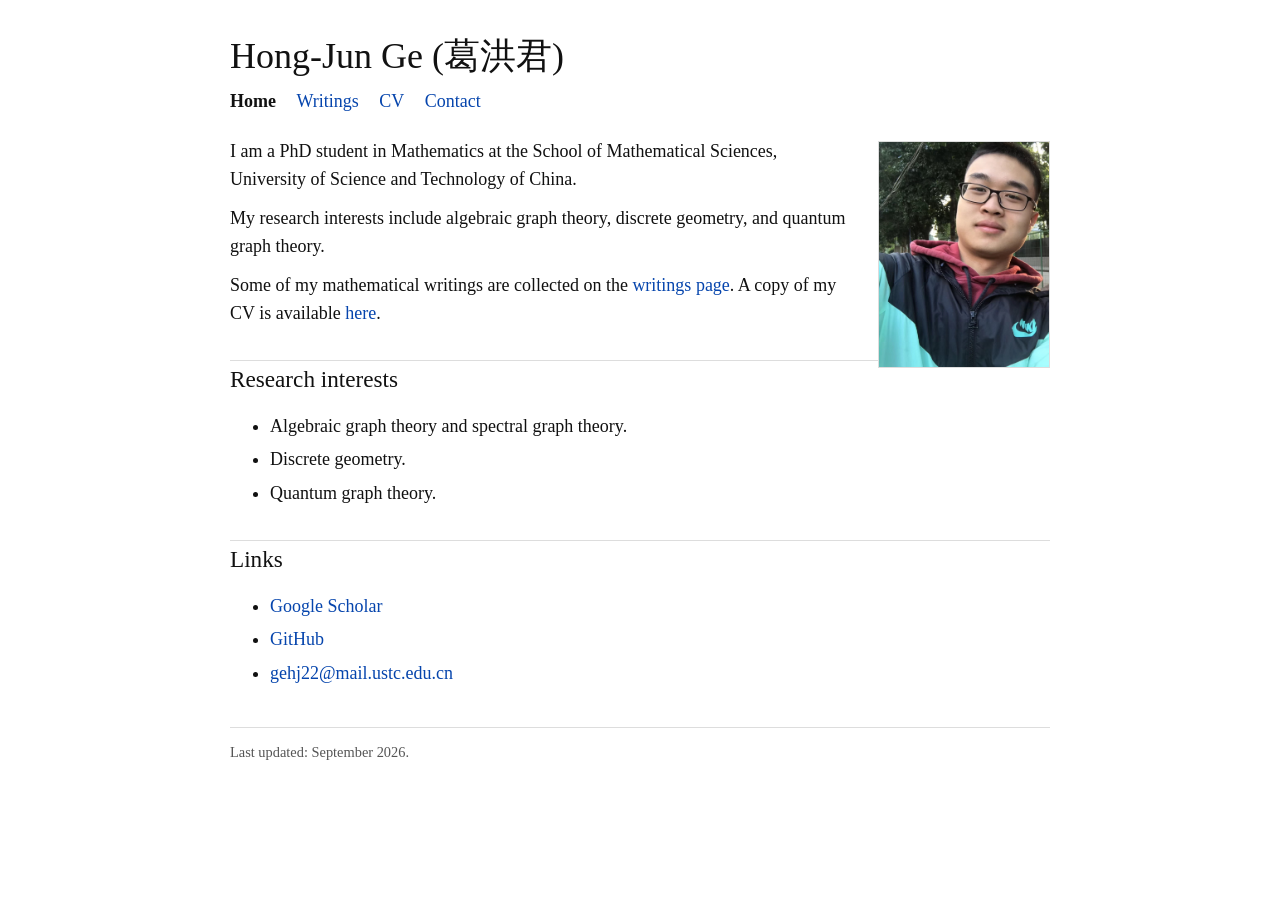
<file: index.html>
<!doctype html>
<html lang="en">
<head>
  <meta charset="utf-8">
  <meta name="viewport" content="width=device-width, initial-scale=1">
  <title>Hong-Jun Ge</title>
  <meta name="description" content="Personal academic webpage of Hong-Jun Ge.">
  <meta name="author" content="Hong-Jun Ge">
  <link rel="stylesheet" href="style.css">
  <!-- After choosing your final domain, replace the URL below. -->
  <link rel="canonical" href="https://hongjunge.org/">

  <meta property="og:title" content="Hong-Jun Ge">
  <meta property="og:description" content="Personal academic webpage of Hong-Jun Ge.">
  <meta property="og:type" content="website">
  <meta property="og:url" content="https://hongjunge.org/">

  <script type="application/ld+json">
  {
    "@context": "https://schema.org",
    "@type": "Person",
    "name": "Hong-Jun Ge",
    "alternateName": ["Hongjun Ge", "葛洪君"],
    "url": "https://hongjunge.org/",
    "jobTitle": "PhD student in Mathematics",
    "affiliation": {
      "@type": "CollegeOrUniversity",
      "name": "University of Science and Technology of China"
    },
    "sameAs": [
      "https://scholar.google.com/citations?hl=en&user=Dq7Sg34AAAAJ",
      "https://hongjunge.org/"
    ]
  }
  </script>
</head>
<body>
  <header class="site-header">
    <h1 class="site-title">Hong-Jun Ge (葛洪君)</h1>


    <nav aria-label="Main navigation">
      <ul>
        <li><a href="index.html" aria-current="page">Home</a></li>
        <li><a href="writing.html">Writings</a></li>
        <li><a href="cv.html">CV</a></li>
        <li><a href="contact.html">Contact</a></li>
      </ul>
    </nav>
  </header>

  <main>
      <img class="portrait" src="assets/portrait.jpg" alt="Portrait of Hong-Jun Ge">

    <p>
      I am a PhD student in Mathematics at the School of Mathematical Sciences,
      University of Science and Technology of China.
    </p>

    <p>
      My research interests include algebraic graph theory, discrete geometry,
      and quantum graph theory.
    </p>

    <p>
      Some of my mathematical writings are collected on the
      <a href="writing.html">writings page</a>. A copy of my CV is available
      <a href="cv.html">here</a>.
    </p>

    <h2>Research interests</h2>
    <ul class="compact-list">
      <li>Algebraic graph theory and spectral graph theory.</li>
      <li>Discrete geometry.</li>
      <li>Quantum graph theory.</li>
    </ul>


    <h2>Links</h2>
    <ul class="compact-list">
      <li><a href="https://scholar.google.com/citations?hl=en&user=Dq7Sg34AAAAJ">Google Scholar</a></li>
      <li><a href="https://hongjunge.org/">GitHub</a></li>
      <li><a href="mailto:gehj22@mail.ustc.edu.cn">gehj22@mail.ustc.edu.cn</a></li>
    </ul>
  </main>

  <footer>
    Last updated: September 2026.
  </footer>
</body>
</html>
</file>
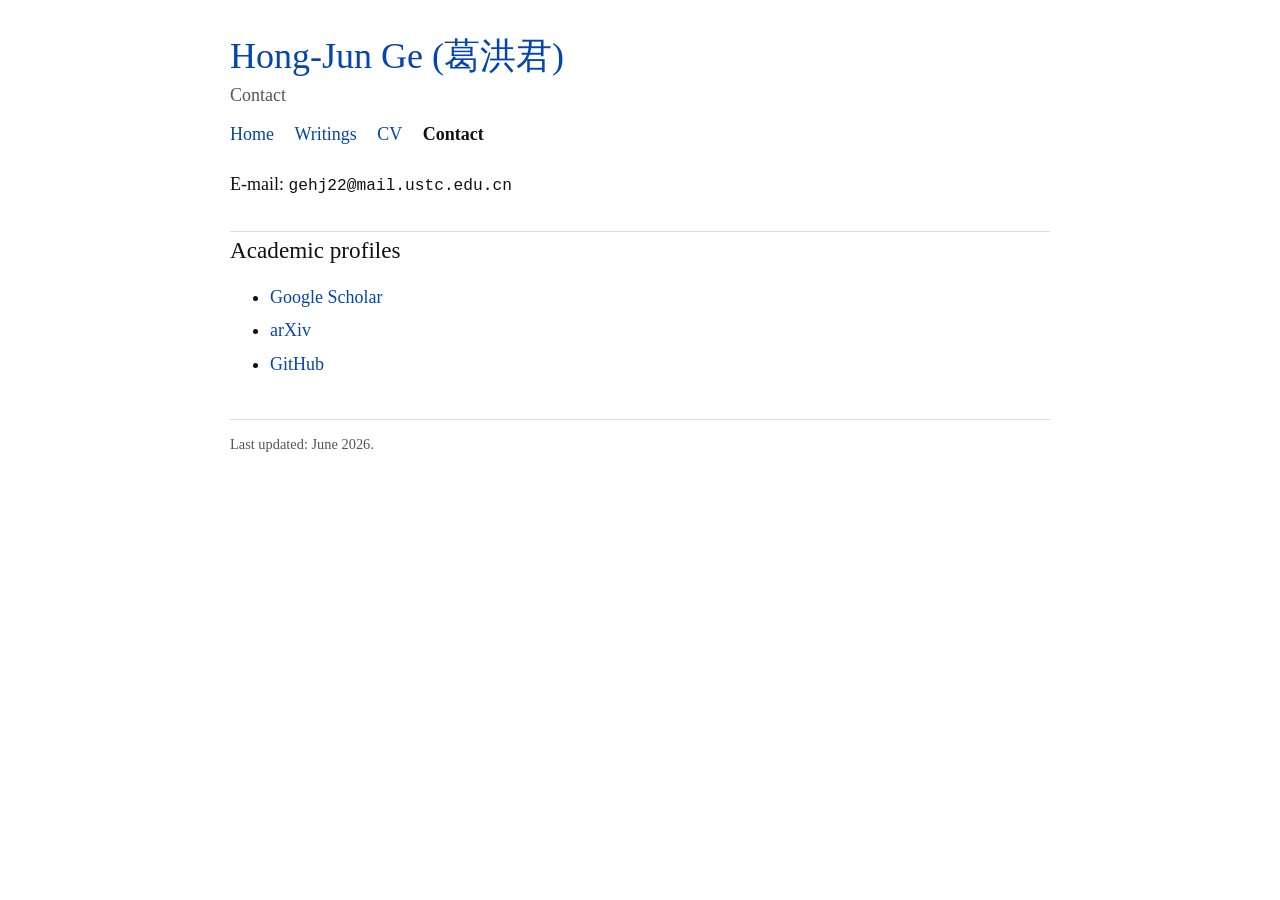
<file: contact.html>
<!doctype html>
<html lang="en">
<head>
  <meta charset="utf-8">
  <meta name="viewport" content="width=device-width, initial-scale=1">
  <title>Contact — Hong-Jun Ge</title>
  <meta name="description" content="Contact information for Hong-Jun Ge.">
  <meta name="author" content="Hong-Jun Ge">
  <link rel="stylesheet" href="style.css">
  <link rel="canonical" href="https://hongjunge.org/contact.html">
</head>
<body>
  <header class="site-header">
    <h1 class="site-title"><a href="index.html">Hong-Jun Ge (葛洪君)</a></h1>
    <p class="subtitle">Contact</p>

    <nav aria-label="Main navigation">
      <ul>
        <li><a href="index.html">Home</a></li>
        <li><a href="writing.html">Writings</a></li>
        <li><a href="cv.html">CV</a></li>
        <li><a href="contact.html" aria-current="page">Contact</a></li>
      </ul>
    </nav>
  </header>

  <main>
    <p>
      E-mail: <code>gehj22@mail.ustc.edu.cn</code>
    </p>



 <h2>Academic profiles</h2>
<ul class="compact-list">
  <li><a href="https://scholar.google.com/citations?user=Dq7Sg34AAAAJ&hl=en">Google Scholar</a></li>
  <li><a href="https://arxiv.org/search/?query=Hong-Jun+Ge&searchtype=author">arXiv</a></li>
  <li><a href="https://github.com/HongJunGe22">GitHub</a></li>
</ul>
  </main>

  <footer>
    Last updated: June 2026.
  </footer>
</body>
</html>
</file>
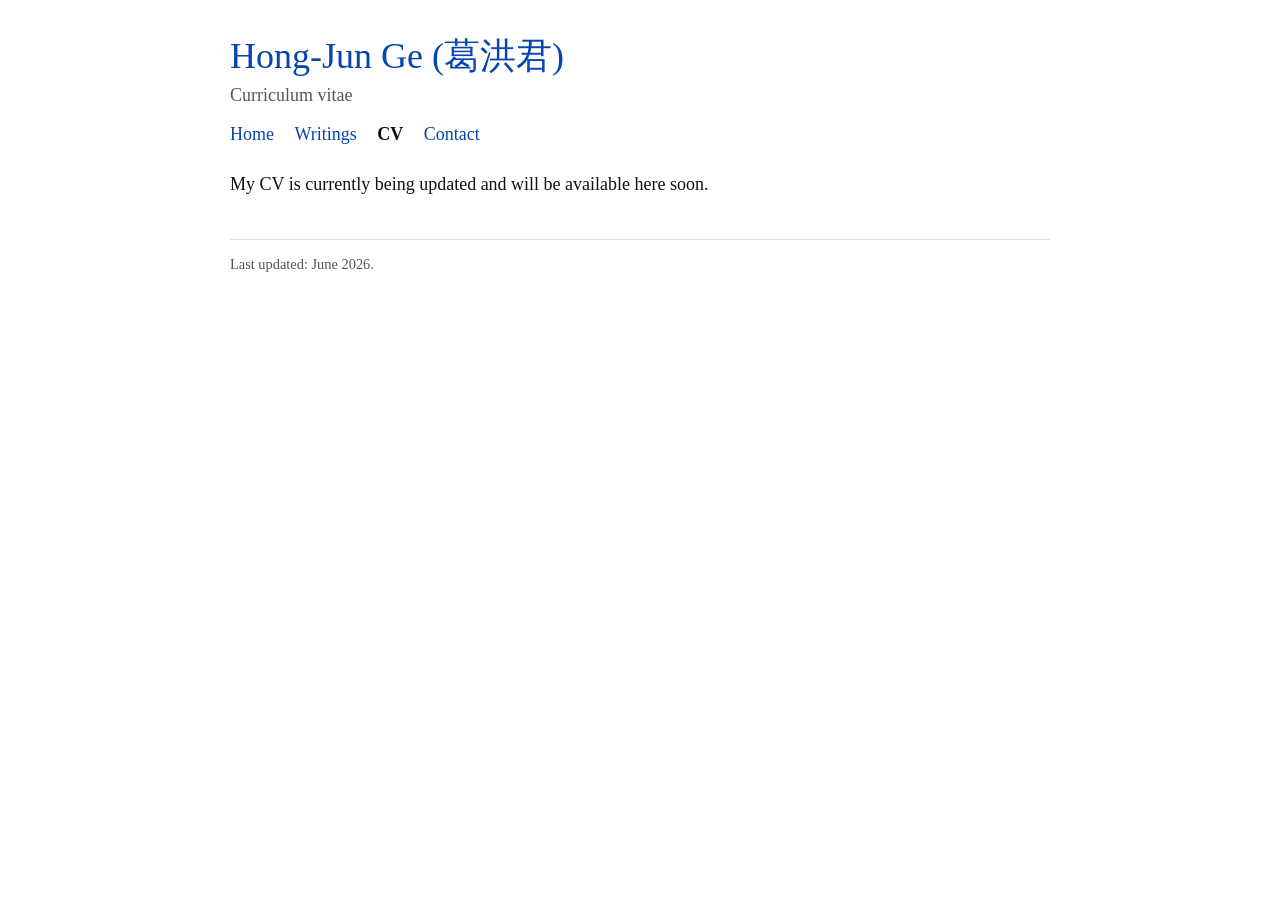
<file: cv.html>
<!doctype html>
<html lang="en">
<head>
  <meta charset="utf-8">
  <meta name="viewport" content="width=device-width, initial-scale=1">
  <title>CV — Hong-Jun Ge</title>
  <meta name="description" content="Curriculum vitae of Hong-Jun Ge.">
  <meta name="author" content="Hong-Jun Ge">
  <link rel="stylesheet" href="style.css">
  <link rel="canonical" href="https://hongjunge.org/cv.html">
</head>
<body>
  <header class="site-header">
    <h1 class="site-title"><a href="index.html">Hong-Jun Ge (葛洪君)</a></h1>
    <p class="subtitle">Curriculum vitae</p>

    <nav aria-label="Main navigation">
      <ul>
        <li><a href="index.html">Home</a></li>
        <li><a href="writing.html">Writings</a></li>
        <li><a href="cv.html" aria-current="page">CV</a></li>
        <li><a href="contact.html">Contact</a></li>
      </ul>
    </nav>
  </header>

  <main>
  <p>
  My CV is currently being updated and will be available here soon.
</p>

  </main>

  <footer>
    Last updated: June 2026.
  </footer>
</body>
</html>
</file>
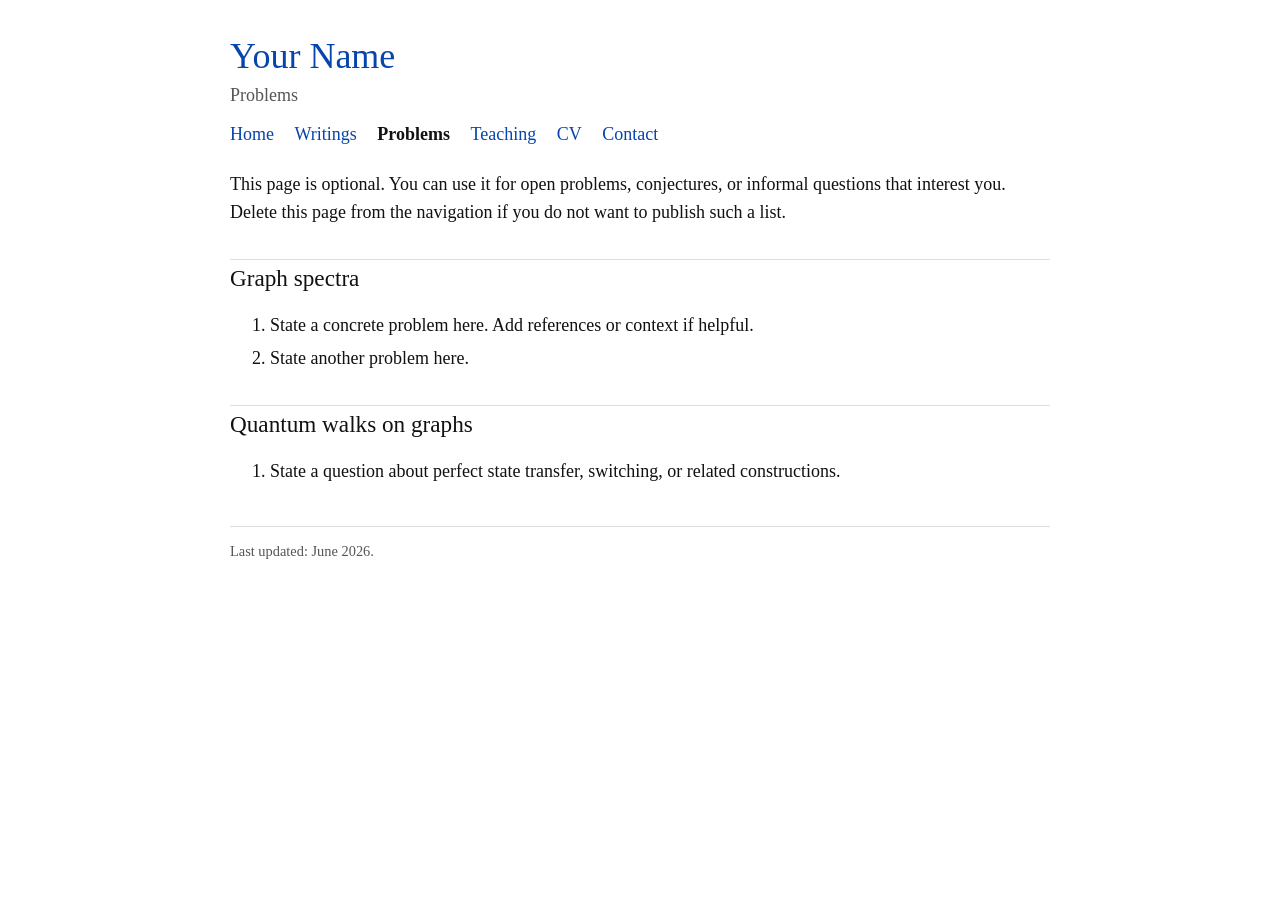
<file: problems.html>
<!doctype html>
<html lang="en">
<head>
  <meta charset="utf-8">
  <meta name="viewport" content="width=device-width, initial-scale=1">
  <title>Problems — Your Name</title>
  <meta name="description" content="Problems and questions that interest Your Name.">
  <meta name="author" content="Your Name">
  <link rel="stylesheet" href="style.css">
  <link rel="canonical" href="https://yourname.com/problems.html">
</head>
<body>
  <header class="site-header">
    <h1 class="site-title"><a href="index.html">Your Name</a></h1>
    <p class="subtitle">Problems</p>

    <nav aria-label="Main navigation">
      <ul>
        <li><a href="index.html">Home</a></li>
        <li><a href="writing.html">Writings</a></li>
        <li><a href="problems.html" aria-current="page">Problems</a></li>
        <li><a href="teaching.html">Teaching</a></li>
        <li><a href="cv.html">CV</a></li>
        <li><a href="contact.html">Contact</a></li>
      </ul>
    </nav>
  </header>

  <main>
    <p>
      This page is optional. You can use it for open problems, conjectures,
      or informal questions that interest you. Delete this page from the
      navigation if you do not want to publish such a list.
    </p>

    <h2>Graph spectra</h2>
    <ol class="compact-list">
      <li>
        State a concrete problem here. Add references or context if helpful.
      </li>
      <li>
        State another problem here.
      </li>
    </ol>

    <h2>Quantum walks on graphs</h2>
    <ol class="compact-list">
      <li>
        State a question about perfect state transfer, switching, or related constructions.
      </li>
    </ol>
  </main>

  <footer>
    Last updated: June 2026.
  </footer>
</body>
</html>
</file>
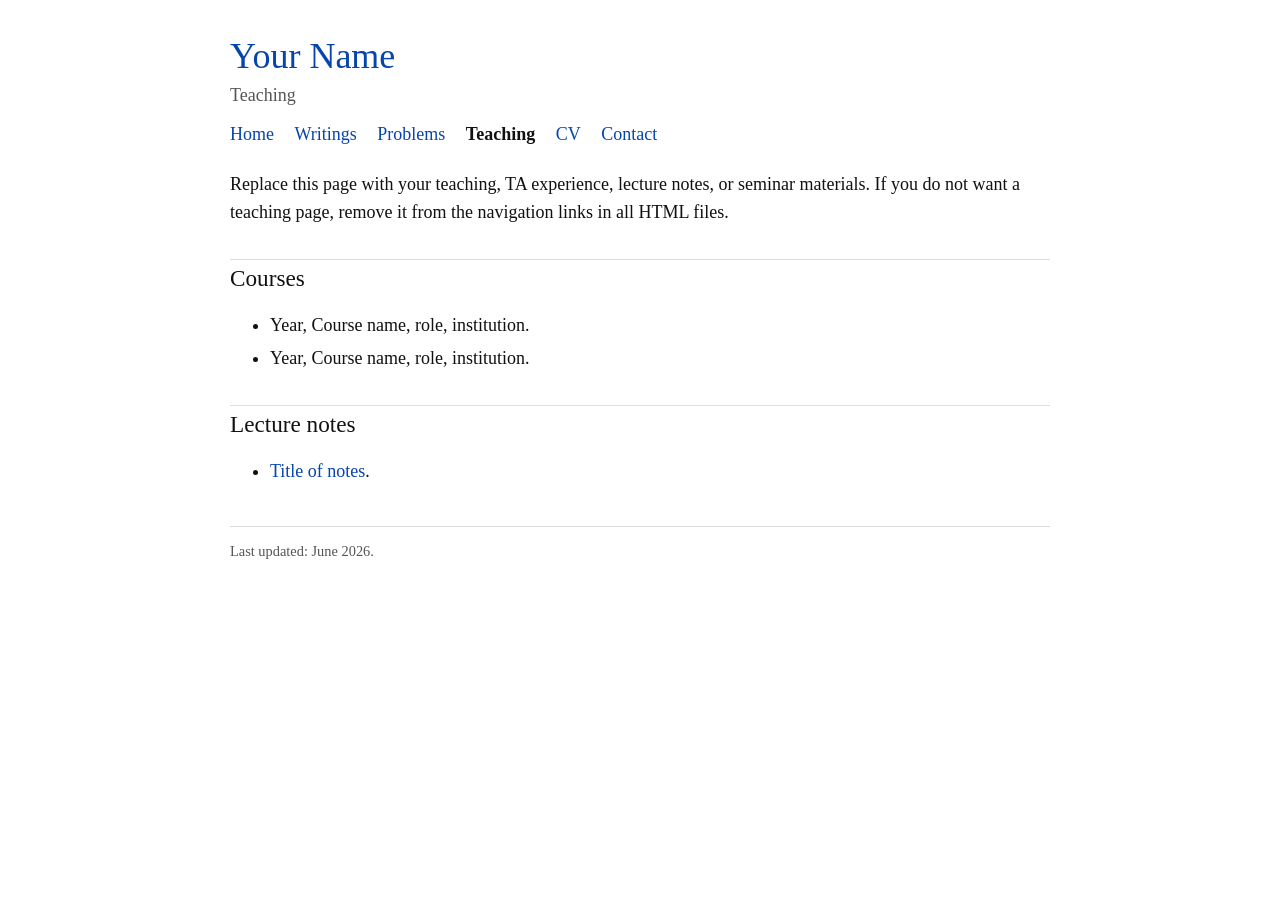
<file: teaching.html>
<!doctype html>
<html lang="en">
<head>
  <meta charset="utf-8">
  <meta name="viewport" content="width=device-width, initial-scale=1">
  <title>Teaching — Your Name</title>
  <meta name="description" content="Teaching information for Your Name.">
  <meta name="author" content="Your Name">
  <link rel="stylesheet" href="style.css">
  <link rel="canonical" href="https://yourname.com/teaching.html">
</head>
<body>
  <header class="site-header">
    <h1 class="site-title"><a href="index.html">Your Name</a></h1>
    <p class="subtitle">Teaching</p>

    <nav aria-label="Main navigation">
      <ul>
        <li><a href="index.html">Home</a></li>
        <li><a href="writing.html">Writings</a></li>
        <li><a href="problems.html">Problems</a></li>
        <li><a href="teaching.html" aria-current="page">Teaching</a></li>
        <li><a href="cv.html">CV</a></li>
        <li><a href="contact.html">Contact</a></li>
      </ul>
    </nav>
  </header>

  <main>
    <p>
      Replace this page with your teaching, TA experience, lecture notes,
      or seminar materials. If you do not want a teaching page, remove it
      from the navigation links in all HTML files.
    </p>

    <h2>Courses</h2>
    <ul class="compact-list">
      <li>Year, Course name, role, institution.</li>
      <li>Year, Course name, role, institution.</li>
    </ul>

    <h2>Lecture notes</h2>
    <ul class="compact-list">
      <li><a href="#">Title of notes</a>.</li>
    </ul>
  </main>

  <footer>
    Last updated: June 2026.
  </footer>
</body>
</html>
</file>
<file: style.css>
/*
  Minimal academic homepage stylesheet.
  No external fonts, no JavaScript, no CDN.
  Designed for GitHub Pages and custom domains.
*/

:root {
  --text: #111;
  --muted: #555;
  --rule: #ddd;
  --link: #0645ad;
  --visited: #5a3696;
  --background: #fff;

  /* Paper title colors */
--paper-title: #0055aa;
--paper-title-hover: #0070cc;
}

html {
  background: var(--background);
}

body {
  max-width: 820px;
  margin: 2.2rem auto;
  padding: 0 1.2rem;
  color: var(--text);
  font-family: Georgia, "Times New Roman", Times, serif;
  font-size: 18px;
  line-height: 1.55;
}

h1, h2, h3 {
  line-height: 1.2;
  font-weight: normal;
}

h1 {
  margin: 0 0 0.3rem 0;
  font-size: 2.25rem;
}

h2 {
  margin-top: 2rem;
  padding-top: 0.3rem;
  border-top: 1px solid var(--rule);
  font-size: 1.45rem;
}

h3 {
  margin-bottom: 0.25rem;
  font-size: 1.12rem;
}

p {
  margin: 0.7rem 0;
}

a {
  color: var(--link);
  text-decoration: none;
}

a:visited {
  color: var(--visited);
}

a:hover,
a:focus {
  text-decoration: underline;
}

.site-header {
  margin-bottom: 1.4rem;
}

.site-title {
  margin-bottom: 0.2rem;
}

.subtitle {
  color: var(--muted);
  margin-top: 0;
}

nav ul {
  list-style: none;
  padding: 0;
  margin: 0.6rem 0 1.2rem 0;
}

nav li {
  display: inline;
  margin-right: 1rem;
  white-space: nowrap;
}

nav a[aria-current="page"] {
  color: var(--text);
  font-weight: bold;
}

main {
  clear: both;
}

.portrait {
  float: right;
  width: 170px;
  max-width: 35%;
  height: auto;
  margin: 0.2rem 0 1rem 1.4rem;
  border: 1px solid var(--rule);
}

.note {
  color: var(--muted);
}

/* Paper entries */
.paper {
  margin: 1.1rem 0 1.4rem 0;
}

/* A light separator between consecutive papers. */
.paper + .paper {
  border-top: 1px solid var(--rule);
  padding-top: 1rem;
}

/* Paper title. */
.paper-title {
  font-style: italic;
  color: var(--paper-title);
}

/* Clickable paper titles. Used when the title itself links to the PDF. */
.paper-title-link,
.paper-title-link:visited {
  color: var(--paper-title);
  text-decoration: none;
}

.paper-title-link:hover,
.paper-title-link:focus {
  color: var(--paper-title-hover);
  text-decoration: underline;
}

.paper-title-link .paper-title {
  color: inherit;
}

/* Links such as [pdf], [arXiv], [doi] placed next to a paper title. */
.paper-title-links {
  font-size: 0.75em;
  font-weight: normal;
  font-style: normal;
  margin-left: 0.45em;
  white-space: nowrap;
}

.paper-title-links a {
  text-decoration: none;
}

.paper-title-links a:visited {
  color: var(--link);
}

.paper-title-links a:hover,
.paper-title-links a:focus {
  text-decoration: underline;
}

/* Old-style paper links, kept for compatibility in case some papers still use them. */
.paper-meta,
.paper-links {
  margin: 0.3rem 0;
}

.paper-summary {
  margin: 0.35rem 0;
}

.paper-links a {
  margin-right: 0.55rem;
}

/* Make numbered lists inside paper summaries slightly more compact. */
.paper ol.compact-list {
  margin-top: 0.35rem;
  margin-bottom: 0.7rem;
  padding-left: 1.8rem;
}

.paper ol.compact-list li {
  margin: 0.35rem 0;
}

.compact-list li {
  margin: 0.35rem 0;
}

/* Optional: use this if you write your name as Hongjun Ge <span class="chinese-name">(葛...)</span>. */
.chinese-name {
  font-weight: normal;
  font-size: 0.9em;
}

footer {
  margin-top: 2.5rem;
  padding-top: 0.8rem;
  border-top: 1px solid var(--rule);
  color: var(--muted);
  font-size: 0.9rem;
}

code {
  font-family: ui-monospace, SFMono-Regular, Menlo, Consolas, "Liberation Mono", monospace;
  font-size: 0.9em;
}

@media (max-width: 620px) {
  body {
    margin-top: 1.2rem;
    font-size: 17px;
  }

  nav li {
    display: block;
    margin: 0.25rem 0;
  }

  .portrait {
    float: none;
    display: block;
    max-width: 260px;
    width: 70%;
    margin: 0.8rem 0;
  }
}
</file>
